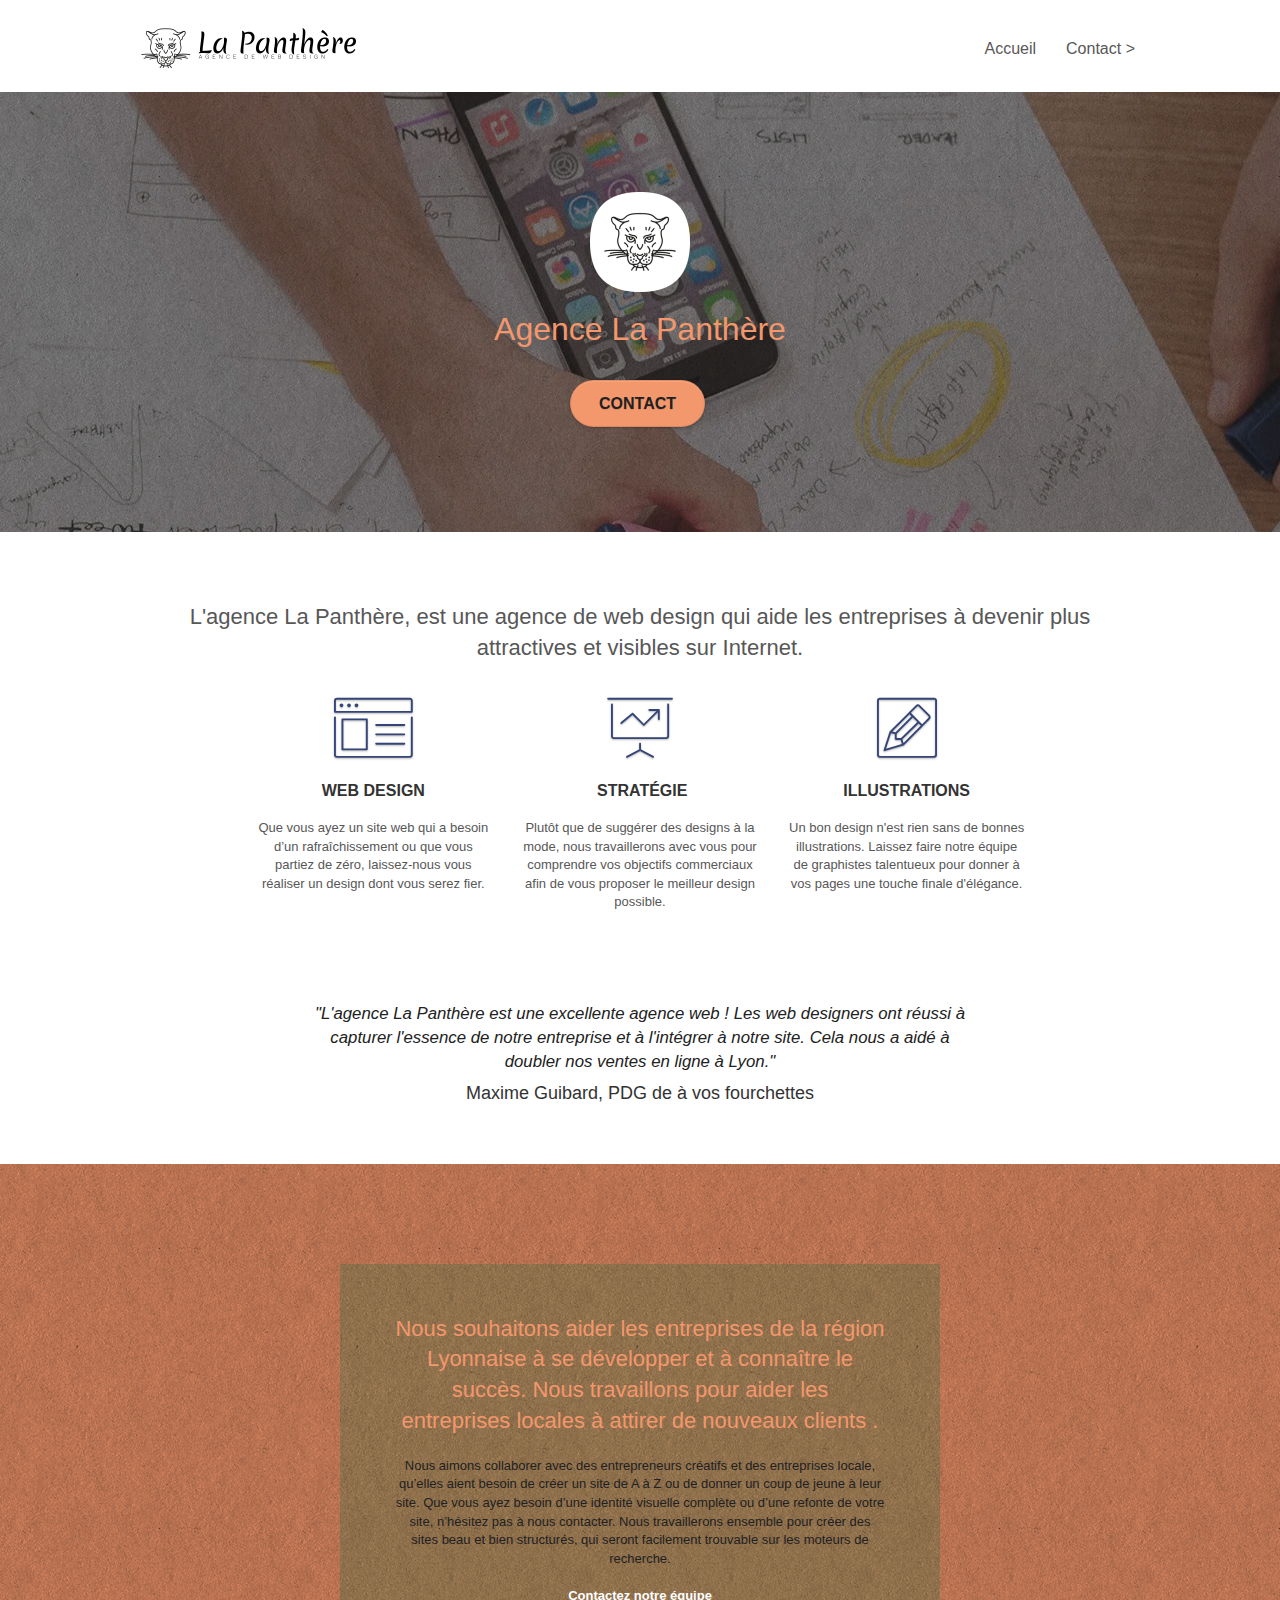
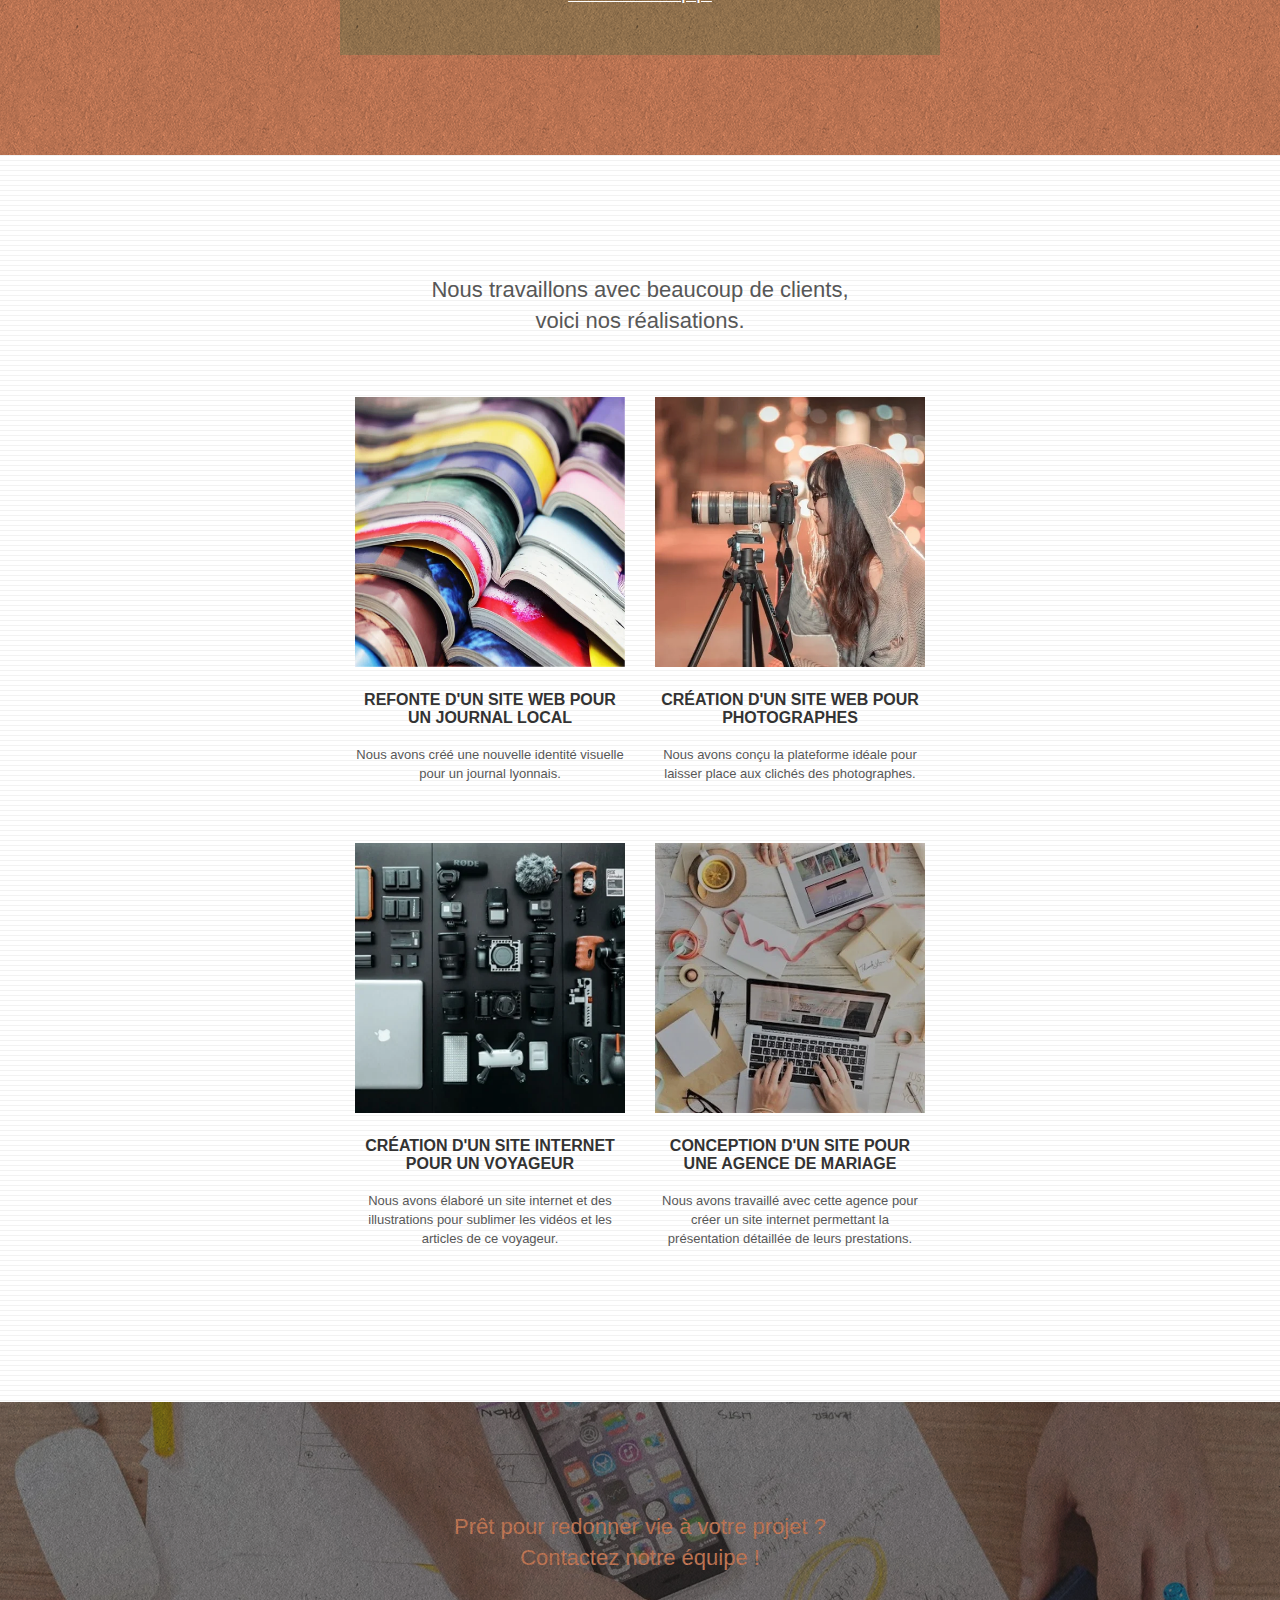
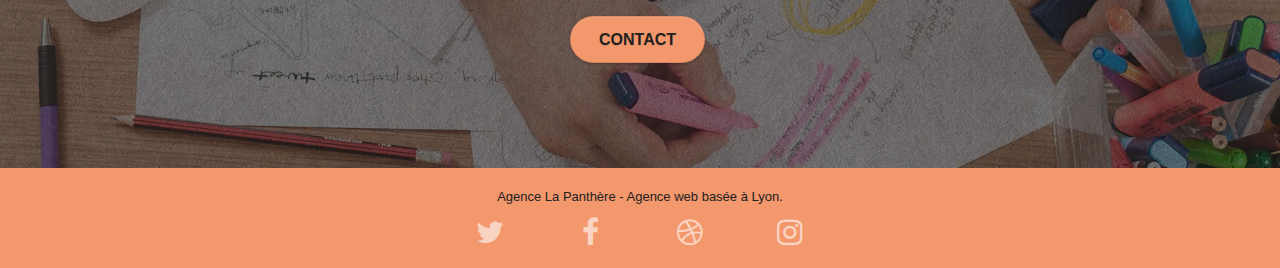
<file: index.html>
<!doctype html>
<html lang="fr">
	<head>
		<meta charset="utf-8">
		<link rel="shortcut icon" type="image/webp" href="./img(resize)/favicon.webp">
		<title>La Panthère</title>
		<meta name="title" content="La Panthère - Agence de web design">
		<meta name="description" content="L'agence La Panthère, est une agence de web design 
		qui aide les entreprises à devenir plus attractives et visibles sur Internet.">
		<meta name="keywords" content="La Panthère, La Panthere, web design, 
		webdesigner,digital design, sites design, design site web, site de design,
		 agence web design,site internet design, agence de web design">
		<meta name="viewport" content="width=device-width, initial-scale=1.0, viewport-fit=cover">

		<!-- Open Graph / Facebook -->
		<meta property="og:type" content="website">
		<meta property="og:url" content="https://kladjak.github.io/La-Panthere/">
		<meta property="og:title" content="Agence La Panthère">
		<meta property="og:description" content="L'agence La Panthère, est une agence de web design qui aide les entreprises à devenir plus attractives et visibles sur Internet.">
		<meta property="og:image" content="./img(resize)/logo.webp">

		<!-- Twitter -->
		<meta property="twitter:card" content="summary_large_image">
		<meta property="twitter:url" content="https://kladjak.github.io/La-Panthere/">
		<meta property="twitter:title" content="Agence La Panthère">
		<meta property="twitter:description" content="L'agence La Panthère, est une agence de web design qui aide les entreprises à devenir plus attractives et visibles sur Internet.">
		<meta property="twitter:image" content="./img(resize)/logo.webp">
		
		<link rel="stylesheet" href="./css/bootstrap.css">
		<link rel="stylesheet" href="style.css">
		<link rel="stylesheet" href="./css/font-awesome.css">
		<link rel="stylesheet" href="./css/et-line.css">
		
		<script src="./js/jquery-2.1.0.js" defer></script>
		<script src="./js/bootstrap.js" defer></script>
		<script src="./js/blocs.js" defer></script>
		<script src="./js/jquery.touchSwipe.js" defer></script>
		<script src="./js/gmaps.js" defer></script>
	</head>
	
	<!-- Analytics -->
	<!-- Google tag (gtag.js) -->
	
	<!-- Analytics END -->
		

<body>
	<!-- Principal conteneur -->
	<main class="page-container">
		
		<!-- bloc-0 -->
		<section class="bloc bgc-white l-bloc " id="bloc-0">
			<div class="container bloc-sm">

				<nav class="navbar row">
					<div class="navbar-header">
						<a class="navbar-brand" href="index.html"><img src="img(resize)/agence-la-panthere-monochrome.webp" class="img-size-nav" width="215" height="40" alt="logo la panthère de la barre de navigation"></a>
						<button id="nav-toggle" type="button" class="ui-navbar-toggle navbar-toggle" data-toggle="collapse" data-target=".navbar-1">
							<span class="sr-only">Toggle navigation</span><span class="icon-bar"></span><span class="icon-bar"></span><span class="icon-bar"></span>
						</button>
					</div>
					<div class="collapse navbar-collapse navbar-1 special-dropdown-nav">
						<ul class="site-navigation nav navbar-nav">
							<li>
								<a href="./index.html">Accueil</a>
							</li>
							<li>
								<a href="./contact.html">Contact &gt;</a>
							</li>
						</ul>
					</div>
				</nav>
			</div>
		</section>
		<!-- bloc-0 END -->

		<!-- bloc-1-presentation -->
		<section class="bloc bgc-dark-slate-blue bg-banniere d-bloc bg-t-edge bloc-bg-texture texture-paper b-parallax" id="bloc-1-hero">
			<div class="container bloc-lg">
				<div class="row tight-width-whitespace">
					<div class="col-sm-12">
						<img src="img(resize)/logo.webp" class="center-block image-resize-mode img-size-logo" width="100" height="100" alt="logo de l'agence La Panthère"/>
						<h1 class="text-center hero-bloc-text tc-white ">
							Agence La Panthère
						</h1>
						<div class="text-center">
							<a href="./contact.html" class="btn btn-lg btn-clean btn-rd cta-hero btn-atomic-tangerine" id="cta-hero">Contact</a>
						</div>
					</div>
				</div>
			</div>
		</section>
		<!-- bloc-1-presentation END -->

		<!-- bloc-2-services -->
		<section class="bloc bgc-white l-bloc" id="bloc-2-services">
			<div class="container bloc-md">
				<div class="row">
					<div class="col-sm-12 text-center">
						<h2>L'agence La Panthère, est une agence de web design 
							qui aide les entreprises à devenir plus attractives et visibles sur Internet.
						</h2>
					</div>
				</div>
				<div class="row voffset-lg med-width-whitespace">
					<div class="col-sm-4">
						<div class="text-center">
							<span class="et-icon-browser sm-shadow icon-dark-slate-blue icons icon-lg"></span>
						</div>
						<h3 class="mg-md text-center">
							Web design
						</h3>
						<p class="text-center ">
							Que vous ayez un site web qui a besoin d&rsquo;un rafraîchissement ou que vous partiez de zéro, laissez-nous vous réaliser un design dont vous serez fier.
						</p>
					</div>
					<div class="col-sm-4">
						<div class="text-center">
							<span class="et-icon-presentation sm-shadow icon-dark-slate-blue icons icon-lg"></span>
						</div>
						<h3 class="mg-md text-center">
							&nbsp;Stratégie
						</h3>
						<p class="text-center ">
							Plutôt que de suggérer des designs à la mode, nous travaillerons avec vous pour comprendre vos objectifs commerciaux afin de vous proposer le meilleur design possible.<br>
						</p>
					</div>
					<div class="col-sm-4">
						<div class="text-center">
							<span class="et-icon-edit sm-shadow icon-dark-slate-blue icons icon-lg"></span>
						</div>
						<h3 class="mg-md text-center">
							Illustrations
						</h3>
						<p class="text-center ">
							Un bon design n'est rien sans de bonnes illustrations. Laissez faire notre équipe de graphistes talentueux pour donner à vos pages une touche finale d'élégance.
						</p>
					</div>
				</div>
				<div class="row voffset-lg voffset">
					<div class="col-xs-12 col-md-8 col-md-offset-2 text-center">
						<article class="white">"L'agence La Panthère est une excellente agence web ! Les web designers ont réussi à capturer l'essence de notre entreprise et à l'intégrer à notre site. Cela nous a aidé à doubler nos ventes en ligne à Lyon."</article>
							<h4>Maxime Guibard, PDG de à vos fourchettes</h4>
					</div>
				</div>
			</div>
		</section>
		<!-- bloc-2-services END -->

		<!-- bloc-3-what-i-do -->
		<section class="bloc tc-white bgc-atomic-tangerine bg-presentation d-bloc bloc-bg-texture texture-paper b-parallax" id="bloc-3-what-i-do">
			<div class="container bloc-lg">
				<div class="row tight-width-whitespace black-background">
					<div class="col-sm-12">
						<h2 class="mg-md text-center tc-white">
							Nous souhaitons aider les entreprises de la région Lyonnaise à se développer et à connaître le succès. Nous travaillons pour aider les entreprises locales à attirer de nouveaux clients .<br>
						</h2>
						<p class="text-center white">
							Nous aimons collaborer avec des entrepreneurs créatifs et des entreprises locale, qu’elles aient besoin de créer un site de A à Z ou de donner un coup de jeune à leur site. Que vous ayez besoin d’une identité visuelle complète ou d’une refonte de votre site, n’hésitez pas à nous contacter. Nous travaillerons ensemble pour créer des sites beau et bien structurés, qui seront facilement trouvable sur les moteurs de recherche. <br><br><a class="ltc-white bold-link" href="./contact.html">Contactez notre équipe</a><br>
						</p>
					</div>
				</div>
			</div>
		</section>
		<!-- bloc-3-what-i-do END -->

		<!-- bloc-4-portfolio -->
		<section class="bloc bgc-white bg-lines-h2-bg bg-repeat l-bloc" id="bloc-4-portfolio">
			<div class="container bloc-lg">
				<div class="row">
					<div class="col-sm-12 text-center">
						<h2>Nous travaillons avec beaucoup de clients,<br>voici nos réalisations.</h2>
					</div>
				</div>
				<div class="row tight-width-whitespace portfolio-row">
					<div class="col-sm-6">
						<a href="#" data-lightbox="./img(resize)/1.webp" data-gallery-id="gallery-1" data-caption="Refonte d'un site web pour un journal local" data-frame="snapshot-lb">
							<img src="./img(resize)/1.webp" width="500" height="500" alt="Refonte d'un site web pour un journal local" class="img-responsive portfolio-thumb img-size-portfolio" /></a>
						<h3 class="mg-md text-center">
							Refonte d'un site web pour un journal local
						</h3>
						<p class="text-center">
							Nous avons créé une nouvelle identité visuelle pour un journal lyonnais.
						</p>
					</div>
					<div class="col-sm-6">
						<a href="#" data-lightbox="./img(resize)/2.webp" data-gallery-id="gallery-1" data-caption="Création d'un site web pour photographes" data-frame="snapshot-lb">
							<img src="./img(resize)/2.webp" width="500" height="500" class="img-responsive portfolio-thumb img-size-portfolio" alt="Création d'un site web pour photographes" /></a>
						<h3 class="mg-md text-center">
							Création d'un site web pour photographes
						</h3>
						<p class="text-center">
							Nous avons conçu la plateforme idéale pour laisser place aux clichés des photographes.
						</p>
					</div>
				</div>
				<div class="row tight-width-whitespace portfolio-row">
					<div class="col-sm-6">
						<a href="#" data-lightbox="./img(resize)/3.webp" data-gallery-id="gallery-1" data-caption="Création d'un site internet pour un voyageur" data-frame="snapshot-lb">
							<img src="./img(resize)/3.webp" width="500" height="500" class="img-responsive portfolio-thumb img-size-portfolio" alt="Création d'un site web pour voyageur"/></a>
						<h3 class="mg-md text-center">
							Création d'un site internet pour un voyageur
						</h3>
						<p class="text-center">
							Nous avons élaboré un site internet et des illustrations pour sublimer les vidéos et les articles de ce voyageur.
						</p>
					</div>
					<div class="col-sm-6">
						<a href="#" data-lightbox="./img(resize)/4.webp" data-gallery-id="gallery-1" data-caption="Conception d'un site pour une agence de mariage" data-frame="snapshot-lb">
							<img src="./img(resize)/4.webp" width="500" height="500" class="img-responsive portfolio-thumb img-size-portfolio" alt="Création d'un site web pour agence de mariage" /></a>
						<h3 class="mg-md text-center">
							Conception d'un site pour une agence de mariage
						</h3>
						<p class="text-center">
							Nous avons travaillé avec cette agence pour créer un site internet permettant la présentation détaillée de leurs prestations.
						</p>
					</div>
				</div>
			</div>
		</section>
		<!-- bloc-4-portfolio END -->

		<!-- bloc-5-cta -->
		<section class="bloc bgc-dark-slate-blue bg-banniere d-bloc bloc-bg-texture texture-paper" id="bloc-5-cta">
			<div class="container bloc-lg">
				<div class="row">
					<h2 class="mg-md text-center tc-white">
						Prêt pour redonner vie à votre projet ?<br>Contactez notre équipe !
					</h2>
					<div class="col-sm-12 text-center">
						<a href="./contact.html" class="btn btn-atomic-tangerine btn-clean btn-rd btn-lg cta-hero">Contact</a>
					</div>
				</div>
			</div>
		</section>
		<!-- bloc-5-cta END -->

		<!-- Footer - bloc-8 -->
		<footer class="bloc bgc-atomic-tangerine d-bloc" id="bloc-8">
			<div class="container bloc-sm">
				<div class="row">
					<div class="col-sm-12">
						<p class="text-center white">
							Agence La Panthère - Agence web basée à Lyon.<br>
						</p>
						<div class="row row-no-gutters social">
							<div class="col-sm-3">
								<div class="text-center">
									<a class="social" href="index.html" aria-label="twitter"><span class="fa fa-twitter icon-md"></span></a>
								</div>
							</div>
							<div class="col-sm-3">
								<div class="text-center">
									<a class="social" href="index.html" aria-label="facebook"><span class="fa fa-facebook icon-md"></span></a>
								</div>
							</div>
							<div class="col-sm-3">
								<div class="text-center">
									<a class="social" href="index.html" aria-label="dribble"><span class="fa fa-dribbble icon-md"></span></a>
								</div>
							</div>
							<div class="col-sm-3">
								<div class="text-center">
									<a class="social" href="index.html" aria-label="instagram"><span class="fa fa-instagram icon-md"></span></a>
								</div>
							</div>
						</div>
					</div>
				</div>
			</div>
		</footer>
	<!-- Footer - bloc-8 END -->
	</main>
	<!-- Principal conteneur END -->
</body>
</html>
</file>
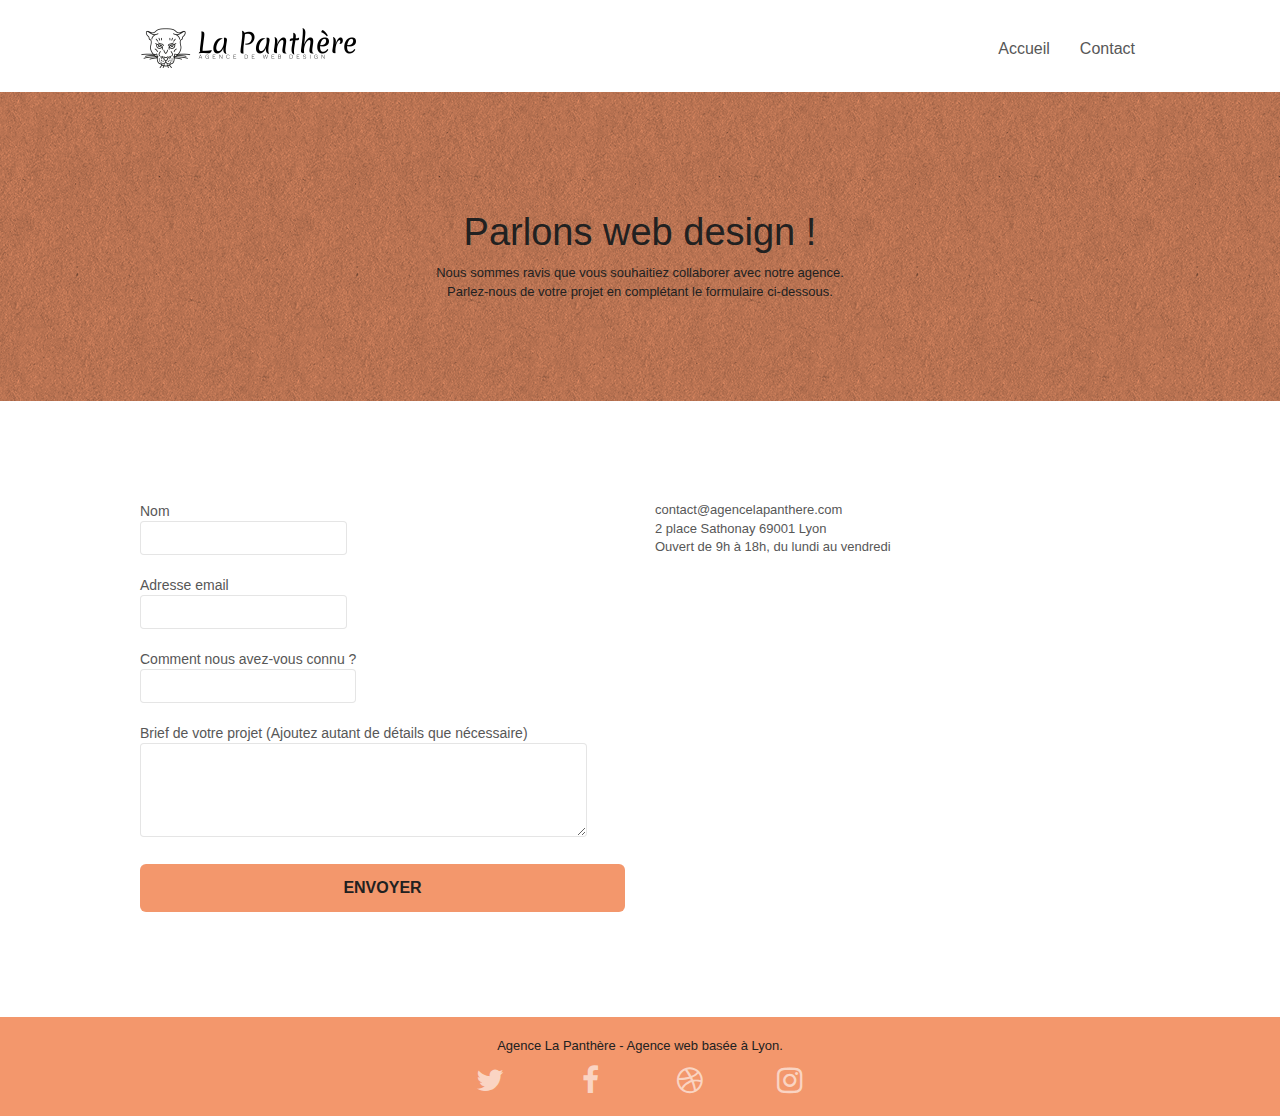
<file: contact.html>
<!doctype html>
<html lang="fr">
<head>
    <meta charset="utf-8">
    <title>Contact</title>
	<meta name="title" content="La Panthère - Contact">
    <meta name="description" content="L'agence La Panthère, est une agence de web design 
	qui aide les entreprises à devenir plus attractives et visibles sur Internet.">
    <meta name="keywords" content="La Panthère, La Panthere, web design, webdesigner,
	digital design, sites design, design site web, site de design, agence web design,
	site internet design, agence de web design">
    <meta name="viewport" content="width=device-width, initial-scale=1.0, viewport-fit=cover">
    <link rel="shortcut icon" type="image/webp" href="./img(resize)/favicon.webp">

	<!-- Open Graph / Facebook -->
	<meta property="og:type" content="website">
	<meta property="og:url" content="https://kladjak.github.io/La-Panthere/">
	<meta property="og:title" content="Agence La Panthère">
	<meta property="og:description" content="L'agence La Panthère, est une agence de web design qui aide les entreprises à devenir plus attractives et visibles sur Internet.">
	<meta property="og:image" content="./img(resize)/logo.webp">

	<!-- Twitter -->
	<meta property="twitter:card" content="summary_large_image">
	<meta property="twitter:url" content="https://kladjak.github.io/La-Panthere/">
	<meta property="twitter:title" content="Agence La Panthère">
	<meta property="twitter:description" content="L'agence La Panthère, est une agence de web design qui aide les entreprises à devenir plus attractives et visibles sur Internet.">
	<meta property="twitter:image" content="./img(resize)/logo.webp">
    
	<link rel="stylesheet" type="text/css" href="./css/bootstrap.css">
	<link rel="stylesheet" type="text/css" href="style.css">
	<link rel="stylesheet" type="text/css" href="./css/font-awesome.css">
	<link rel="stylesheet" type="text/css" href="./css/et-line.css">
	
    
	<script src="./js/jquery-2.1.0.js" defer></script>
	<script src="./js/bootstrap.js" defer></script>
	<script src="./js/blocs.js" defer></script>
	<script src="./js/jqBootstrapValidation.js" defer></script>
	<script src="./js/formHandler.js" defer></script>

    
<!-- Analytics -->
 <!-- Google tag (gtag.js) -->
<!-- Analytics END -->
    
</head>
<body>
<!-- Principal conteneur -->
<main class="page-container">
    
<!-- bloc-0 -->
<section class="bloc bgc-white l-bloc " id="bloc-0">
	<div class="container bloc-sm">
		<nav class="navbar row">
			<div class="navbar-header">
				<a class="navbar-brand" href="index.html"><img src="img(resize)/agence-la-panthere-monochrome.webp" alt="logo la panthère de la barre de navigation" width="215" height="40" /></a>
				<button id="nav-toggle" type="button" class="ui-navbar-toggle navbar-toggle" data-toggle="collapse" data-target=".navbar-1">
					<span class="sr-only">Toggle navigation</span><span class="icon-bar"></span><span class="icon-bar"></span><span class="icon-bar"></span>
				</button>
			</div>
			<div class="collapse navbar-collapse navbar-1 special-dropdown-nav">
				<ul class="site-navigation nav navbar-nav">
					<li>
						<a href="index.html">Accueil</a>
					</li>
					<li>
						<a href="./contact.html">Contact</a>
					</li>
				</ul>
			</div>
		</nav>
	</div>
</section>
<!-- bloc-0 END -->

<!-- bloc-6 -->
<section class="bloc bg-repeat bgc-atomic-tangerine d-bloc bloc-bg-texture texture-paper" id="bloc-6">
	<div class="container bloc-lg">
		<div class="row">
			<div class="col-sm-12">
				<h1 class="text-center hero-bloc-text white">
					Parlons web design !
				</h1>
				<p class="text-center mg-lg white tight-width-whitespace">
					Nous sommes ravis que vous souhaitiez collaborer avec notre agence.<br>
					Parlez-nous de votre projet en complétant le formulaire ci-dessous.
				</p>
			</div>
		</div>
	</div>
</section>
<!-- bloc-6 END -->

<!-- bloc-7 -->
<section class="bloc bgc-white l-bloc" id="bloc-7">
	<div class="container bloc-lg">
		<div class="row">
			<div class="col-sm-6">
				<form id="form_1">
					<div class="form-group">
						<label>
							Nom
							<input id="name" class="form-control" required />
						</label>
					</div>
					<div class="form-group">
						<label>
							Adresse email
							<input id="email" class="form-control" type="email" required />
						</label>
					</div>
					<div class="form-group">
						<label>
							Comment nous avez-vous connu ?
							<input class="form-control" type="email" required id="input_504" />
						</label>
					</div>
					<div class="form-group">
						<label>
							Brief de votre projet (Ajoutez autant de détails que nécessaire)<br>
							<textarea id="message" class="form-control" rows="4" cols="50" required></textarea>
						</label>
						</div> 
					<button class="bloc-button btn btn-lg btn-block cta-hero btn-atomic-tangerine" type="submit">
						Envoyer
					</button>
				</form>
			</div>
			<div class="col-sm-6">
				<p>
					contact@agencelapanthere.com<br>2 place Sathonay 69001 Lyon<br>Ouvert de 9h à 18h, du lundi au vendredi<br>
				</p>
			</div>
		</div>
	</div>
</section>
<!-- bloc-7 END -->

<!-- ScrollToTop Button -->
<a class="bloc-button btn btn-d scrollToTop" href="./contact.html" aria-label="Retour vers le haut de page"><span class="fa fa-chevron-up"></span></a>
<!-- ScrollToTop Button END-->


<!-- Footer - bloc-8 -->
<footer class="bloc bgc-atomic-tangerine d-bloc" id="bloc-8">
	<div class="container bloc-sm">
		<div class="row">
			<div class="col-sm-12">
				<p class="text-center white">
					Agence La Panthère - Agence web basée à Lyon.<br>
				</p>
				<div class="row row-no-gutters social">
					<div class="col-sm-3">
						<div class="text-center">
							<a class="social" href="index.html" aria-label="twitter"><span class="fa fa-twitter icon-md"></span></a>
						</div>
					</div>
					<div class="col-sm-3">
						<div class="text-center">
							<a class="social" href="index.html" aria-label="facebook"><span class="fa fa-facebook icon-md"></span></a>
						</div>
					</div>
					<div class="col-sm-3">
						<div class="text-center">
							<a class="social" href="index.html" aria-label="dribble"><span class="fa fa-dribbble icon-md"></span></a>
						</div>
					</div>
					<div class="col-sm-3">
						<div class="text-center">
							<a class="social" href="index.html" aria-label="instagram"><span class="fa fa-instagram icon-md"></span></a>
						</div>
					</div>
				</div>
			</div>
		</div>
	</div>
</footer>
<!-- Footer - bloc-8 END -->

</main>
<!-- Principal conteneur END -->
    

</body>
</html>
</file>
<file: style.css>
body{margin:0;padding:0;background:#fff;overflow-x:hidden;-webkit-font-smoothing:antialiased;-moz-osx-font-smoothing:grayscale}a,button{transition:all .3s ease-in-out;outline:none!important}a:hover{text-decoration:none;cursor:pointer}#page-loading-blocs-notifaction{position:fixed;top:0;bottom:0;width:100%;z-index:100000;background:#fff url("img/pageload-spinner.gif") no-repeat center center}.bloc{width:100%;clear:both;background:50% 50% no-repeat;padding:0 50px;-webkit-background-size:cover;-moz-background-size:cover;-o-background-size:cover;background-size:cover;position:relative}.bloc .container{padding-left:0;padding-right:0}.bloc-lg{padding:100px 50px}.bloc-md{padding:50px}.bloc-sm{padding:20px 50px}.bg-center,.bg-l-edge,.bg-r-edge,.bg-t-edge,.bg-b-edge,.bg-tl-edge,.bg-bl-edge,.bg-tr-edge,.bg-br-edge,.bg-repeat{-webkit-background-size:auto!important;-moz-background-size:auto!important;-o-background-size:auto!important;background-size:auto!important}.bg-repeat{background:repeat}.bg-t-edge{background:top no-repeat}.bloc-bg-texture::before{content:"";background-size:2px 2px;position:absolute;top:0;bottom:0;left:0;right:0}.texture-paper::before{background:url("img(resize)/texture-paper.webp");background-size:280px 280px}.b-parallax{background-attachment:fixed}.d-bloc{color:rgba(255,255,255,.7)}.d-bloc button:hover{color:rgba(255,255,255,.9)}.d-bloc .icon-round,.d-bloc .icon-square,.d-bloc .icon-rounded,.d-bloc .icon-semi-rounded-a,.d-bloc .icon-semi-rounded-b{border-color:rgba(255,255,255,.9)}.d-bloc .divider-h span{border-color:rgba(255,255,255,.2)}.d-bloc .a-btn,.d-bloc .navbar a,.d-bloc .navbar-brand,.d-bloc a .icon-sm,.d-bloc a .icon-md,.d-bloc a .icon-lg,.d-bloc a .icon-xl,.d-bloc h1 a,.d-bloc h2 a,.d-bloc h3 a,.d-bloc h4 a,.d-bloc h5 a,.d-bloc h6 a,.d-bloc p a{color:rgba(255,255,255,.6)}.d-bloc .a-btn:hover,.d-bloc .navbar a:hover,.d-bloc .navbar-brand:hover,.d-bloc a:hover .icon-sm,.d-bloc a:hover .icon-md,.d-bloc a:hover .icon-lg,.d-bloc a:hover .icon-xl,.d-bloc h1 a:hover,.d-bloc h2 a:hover,.d-bloc h3 a:hover,.d-bloc h4 a:hover,.d-bloc h5 a:hover,.d-bloc h6 a:hover,.d-bloc p a:hover{color:rgba(255,255,255,1)}.d-bloc .navbar-toggle .icon-bar{background:rgba(255,255,255,1)}.d-bloc .btn-wire,.d-bloc .btn-wire:hover{color:rgba(255,255,255,1);border-color:rgba(255,255,255,1)}.d-bloc .panel{color:rgba(0,0,0,.5)}.d-bloc .panel button:hover{color:rgba(0,0,0,.7)}.d-bloc .panel icon{border-color:rgba(0,0,0,.7)}.d-bloc .panel .divider-h span{border-color:rgba(0,0,0,.1)}.d-bloc .panel .a-btn{color:rgba(0,0,0,.6)}.d-bloc .panel .a-btn:hover{color:rgba(0,0,0,1)}.d-bloc .panel .btn-wire,.d-bloc .panel .btn-wire:hover{color:rgba(0,0,0,.7);border-color:rgba(0,0,0,.3)}.d-bloc .panel,.l-bloc{color:rgba(0,0,0,.5)}.d-bloc .panel button:hover,.l-bloc button:hover{color:rgba(0,0,0,.7)}.l-bloc .icon-round,.l-bloc .icon-square,.l-bloc .icon-rounded,.l-bloc .icon-semi-rounded-a,.l-bloc .icon-semi-rounded-b{border-color:rgba(0,0,0,.7)}.d-bloc .panel .divider-h span,.l-bloc .divider-h span{border-color:rgba(0,0,0,.1)}.d-bloc .panel .a-btn,.l-bloc .a-btn,.l-bloc .navbar a,.l-bloc .navbar-brand,.l-bloc a .icon-sm,.l-bloc a .icon-md,.l-bloc a .icon-lg,.l-bloc a .icon-xl,.l-bloc h1 a,.l-bloc h2 a,.l-bloc h3 a,.l-bloc h4 a,.l-bloc h5 a,.l-bloc h6 a,.l-bloc p a{color:rgba(0,0,0,.6)}.d-bloc .panel .a-btn:hover,.l-bloc .a-btn:hover,.l-bloc .navbar a:hover,.l-bloc .navbar-brand:hover,.l-bloc a:hover .icon-sm,.l-bloc a:hover .icon-md,.l-bloc a:hover .icon-lg,.l-bloc a:hover .icon-xl,.l-bloc h1 a:hover,.l-bloc h2 a:hover,.l-bloc h3 a:hover,.l-bloc h4 a:hover,.l-bloc h5 a:hover,.l-bloc h6 a:hover,.l-bloc p a:hover{color:rgba(0,0,0,1)}.l-bloc .navbar-toggle .icon-bar{color:rgba(0,0,0,.6)}.d-bloc .panel .btn-wire,.d-bloc .panel .btn-wire:hover,.l-bloc .btn-wire,.l-bloc .btn-wire:hover{color:rgba(0,0,0,.7);border-color:rgba(0,0,0,.3)}.voffset{margin-top:30px}.voffset-lg{margin-top:80px}.row-no-gutters{margin-right:0;margin-left:0}.row.row-no-gutters>[class^="col-"],.row.row-no-gutters>[class*=" col-"]{padding-right:0;padding-left:0}#bloc-1-hero h1{font-size:32px}.navbar{margin-bottom:0;z-index:1}.navbar-brand{height:auto;padding:3px 15px;font-size:25px;font-weight:normal;font-weight:600;line-height:44px}.navbar-brand img{max-height:200px;margin:0 5px 0 0;display:inline}.navbar-brand img[src$=svg]{min-width:100px}.nav-center .navbar-brand img{margin:0}.navbar .nav{padding-top:2px;margin-right:-16px;float:right;z-index:1}.nav>li{float:left;margin-top:4px;font-size:16px}.navbar-nav .open .dropdown-menu>li>a{text-align:inherit}.nav>li a:hover,.nav>li a:focus{background:transparent}.navbar-toggle{margin:10px 10px 0 0;border:0}.navbar-toggle:hover{background:transparent!important}.navbar-toggle .icon-bar{background-color:rgba(0,0,0,.5);width:26px}.nav-invert .navbar .nav{float:left}.nav-invert .navbar-header,.nav-invert .navbar-brand{float:right;position:relative;z-index:2}@media(min-width:768px){.site-navigation{position:absolute;top:50%;right:20px;transform:translate(0,-50%);-webkit-transform:translateY(-50%)}.nav>li .dropdown-menu a,.nav>li .dropdown-menu a:hover{color:#484848}.nav-invert .site-navigation{left:0;right:0}.nav-center{text-align:center}.nav-center .navbar-header{width:100%}.nav-center .navbar-header,.nav-center .navbar-brand,.nav-center .nav>li{float:none;display:inline-block}.nav-center .site-navigation{position:relative;width:100%;right:0;margin-right:0;margin-top:20px}.nav-center.mini-nav .navbar-toggle{float:none;margin:10px auto 0}}.nav>li>.dropdown a{background:none!important;display:block;padding:14px 15px}nav .caret{margin:0 5px}.dropdown-menu .dropdown-menu{top:-8px;left:100%}.dropdown-menu .dropmenu-flow-right{top:100%;left:0;margin-left:-1px;border-top-left-radius:0;border-top-right-radius:0}.dropdown-menu .dropdown span{border:4px solid #000;border-top-color:transparent;border-right-color:transparent;border-bottom-color:transparent;margin:6px -5px 0 0!important;float:right}.mg-md{margin-top:10px;margin-bottom:20px}.mg-lg{margin-top:10px;margin-bottom:40px}.btn{margin:0 5px 5px 0}.btn.pull-right{margin:0 0 5px 5px}.btn-d,.btn-d:hover,.btn-d:focus{color:#fff;background:rgba(0,0,0,.3)}button{outline:none!important}.btn-rd{border-radius:40px}.btn-clean{border:1px solid rgba(0,0,0,.08);border-bottom-color:rgba(0,0,0,.1);text-shadow:0 1px 0 rgba(0,0,1,.1);box-shadow:0 1px 3px rgba(0,0,1,.25),inset 0 1px 0 0 rgba(255,255,255,.15)}.icon-md{font-size:30px!important}.icon-lg{font-size:60px!important}.sm-shadow{text-shadow:0 1px 2px rgba(0,0,0,.3)}.panel-sq,.panel-sq .panel-heading,.panel-sq .panel-footer{border-radius:0}.panel-rd{border-radius:30px}.panel-rd .panel-heading{border-radius:29px 29px 0 0}.panel-rd .panel-footer{border-radius:0 0 29px 29px}.form-control{border-color:rgba(0,0,0,.1);box-shadow:none}.scrollToTop{width:40px;height:40px;position:fixed;bottom:20px;right:20px;opacity:0;z-index:500;transition:all .3s ease-in-out}.scrollToTop span{margin-top:6px}.showScrollTop{font-size:14px;opacity:1}a[data-lightbox]{position:relative;display:block;text-align:center}a[data-lightbox]:hover::before{content:"+";font-family:"HelveticaNeue-Light","Helvetica Neue Light","Helvetica Neue",Helvetica,Arial;font-size:32px;width:50px;height:50px;margin-left:-25px;border-radius:50%;background:rgba(0,0,0,.6);color:#fff;font-weight:100;z-index:1;position:absolute;top:50%;transform:translateY(-50%);-webkit-transform:translateY(-50%)}a[data-lightbox]:hover img{opacity:.6;-webkit-animation-fill-mode:none;animation-fill-mode:none}#lightbox-modal{display:flex;align-items:center}#lightbox-modal .modal-dialog{width:90%;max-width:900px;margin:0 auto 0}#lightbox-modal .modal-dialog img{max-height:90vh;margin:0 auto}.lightbox-caption{padding:20px;color:#fff;background:rgba(0,0,0,.5);position:absolute;left:15px;right:15px;bottom:5px}.close-lightbox{color:#fff;font-size:30px;position:absolute;top:20px;right:20px;z-index:20;background:rgba(0,0,0,.5);border:none;line-height:30px;padding:0 9px 5px;opacity:.3}.close-lightbox:hover,.next-lightbox:hover,.prev-lightbox:hover{opacity:1;color:#fff}.next-lightbox,.prev-lightbox{font-size:20px;color:rgba(255,255,255,.9);background:rgba(0,0,0,.5);transition:all .2s ease-in-out;position:absolute;top:45%;z-index:1;opacity:.4}.next-lightbox{padding:6px 8px 1px 13px;right:25px}.prev-lightbox{padding:6px 13px 1px 10px;left:25px}.snapshot-lb .modal-body{padding-bottom:45px}.snapshot-lb .lightbox-caption{padding:0;color:rgba(0,0,0,.5);background:none}h1,h2,h3,h4,h5,h6,p,label,.btn,a{font-family:"helvetica";font-weight:400;color:#575757!important}.container{max-width:1000px}.hero-bloc-text{font-size:38px}.hero-bloc-text-sub{font-size:36px}.statement-bloc-text{line-height:26px;font-style:italic;font-size:20px;text-align:center;font-weight:lighter;max-width:520px;margin:auto auto auto auto}p{font-size:13px}.tight-width-whitespace{max-width:600px;margin:auto auto auto auto}.h1{font-size:20px;font-family:"Open Sans"}.cta-hero{margin-top:22px;color:#fff!important;text-transform:uppercase;padding:12px 28px 12px 28px;font-size:16px;font-weight:700}.social{max-width:400px;margin:auto auto auto auto}h2{font-size:22px;line-height:1.4em}h3{font-size:16px;text-transform:uppercase;font-weight:700;color:#333!important}.med-width-whitespace{max-width:800px;margin:auto auto auto auto;box-shadow:0 0 0 #000}h1{color:#333!important}h4{color:#333!important}.icons{margin-bottom:14px;margin-top:24px}.white{color:#212121!important}.portfolio-thumb{margin-bottom:24px}.portfolio-row{margin-bottom:44px;margin-top:50px}.avatar{box-shadow:0 4px 9px rgba(0,0,0,.3)}.black-background{background-color:rgba(165,147,99,.7);padding:40px 40px 40px 40px}.bold-link{font-weight:900;text-decoration:underline!important}.bgc-white{background-color:#fff}.bgc-dark-slate-blue{background-color:#364577}.bgc-atomic-tangerine{background-color:#f3976c}.tc-white{color:#f3976c!important}.btn-atomic-tangerine{background:#f3976c;color:#212121!important}.btn-atomic-tangerine:hover{background:#c27956!important;color:#fff!important}.ltc-white{color:#fff!important}.ltc-white:hover{color:#ccc!important}.ltc-atomic-tangerine{color:#f3976c!important}.ltc-atomic-tangerine:hover{color:#c27956!important}.icon-dark-slate-blue{color:#364577!important;border-color:#364577!important}.bg-dots-bg{background-image:url("/img(resize)/dots-bg.webp")}.bg-lines-h2-bg{background-image:url("img(resize)/lines-h2-bg.webp")}.bg-banniere{background-image:url("img(resize)/agence-la-panthere.webp")}.bg-presentation{background-image:url("img(resize)/image-de-presentation.webp")}@media(max-width:1024px){.bloc{padding-left:20px;padding-right:20px}.bloc.full-width-bloc,.bloc-tile-2.full-width-bloc .container,.bloc-tile-3.full-width-bloc .container,.bloc-tile-4.full-width-bloc .container{padding-left:0;padding-right:0}}@media(max-width:992px) and (min-width:768px){.navbar .nav{max-width:80%}.nav-center.navbar .nav{max-width:100%}}@media only screen and (min-width:768px) and (max-width:1024px) and (orientation:landscape){.b-parallax{background-attachment:scroll}}@media only screen and (min-width:1024px) and (max-width:1366px) and (-webkit-min-device-pixel-ratio:1.5){.b-parallax{background-attachment:scroll}}@media(max-width:991px){.container{width:100%}.b-parallax{background-attachment:scroll}.page-container,#hero-bloc{overflow-x:hidden;position:relative}.bloc-group,.bloc-group .bloc{display:block;width:100%}}@media(max-width:767px){.page-container{overflow-x:hidden;position:relative}h1,h2,h3,h4,h5,h6,p,#disqus_thread{padding-left:10px!important;padding-right:10px!important}.b-parallax{background-attachment:scroll}.navbar .nav{padding-top:0;border-top:1px solid rgba(0,0,0,.2);float:none!important}.navbar.row{margin-left:0;margin-right:0}.site-navigation{position:inherit;transform:none;-webkit-transform:none;-ms-transform:none}.nav>li{margin-top:0;border-bottom:1px solid rgba(0,0,0,.1);background:rgba(0,0,0,.05);text-align:left;padding-left:15px;width:100%}.nav>li:hover{background:rgba(0,0,0,.08)}.dropdown .dropdown a .caret{float:none;margin:5px 0 0 10px!important;border:4px solid #000;border-bottom-color:transparent;border-right-color:transparent;border-left-color:transparent}#hero-bloc .navbar .nav{background:rgba(0,0,0,.8)}#hero-bloc .navbar .nav a{color:rgba(255,255,255,.6)}.hero{padding:50px 0}.hero-nav{left:-1px;right:-1px}.navbar-collapse{padding:0;overflow-x:hidden;-webkit-box-shadow:none;box-shadow:none}.navbar-brand img{max-height:40px;width:auto}.nav-invert .navbar-header{float:none;width:100%}.nav-invert .navbar-toggle{float:left;margin-left:10px}.bloc{padding-left:0;padding-right:0}.bloc-xxl,.bloc-xl,.bloc-lg{padding:40px 0}.bloc-sm,.bloc-md{padding-left:0;padding-right:0}.bloc-tile-2 .container,.bloc-tile-3 .container,.bloc-tile-4 .container,.bloc-fill-screen .fill-bloc-top-edge,.bloc-fill-screen .fill-bloc-bottom-edge{padding-left:0;padding-right:0}.a-block{padding:0 10px}.btn-dwn{display:none}.voffset{margin-top:5px}.voffset-md{margin-top:20px}.voffset-lg{margin-top:30px}form{padding:5px}.close-lightbox{display:inline-block}.blocsapp-device-iphone5{background-size:216px 425px;padding-top:60px;width:216px;height:425px}.blocsapp-device-iphone5 img{width:180px;height:320px}}@media(max-width:400px){.bloc{padding-left:0;padding-right:0}}@media(max-width:767px){.bloc-mob-center-text{text-align:center}}.img-size-logo{max-width:100%;height:100px}.img-size-nav{max-width:100%;height:40px}.img-size-portfolio{max-width:100%;height:auto}article{font-style:italic;text-align:center;font-size:1.2em}
</file>
<file: css/et-line.css>
@font-face{font-family:et-line;src:url(../fonts/et-line.eot);src:url(../fonts/et-line.eot?#iefix) format('embedded-opentype'),url(../fonts/et-line.woff) format('woff'),url(../fonts/et-line.ttf) format('truetype'),url(../fonts/et-line.svg#et-line) format('svg');font-weight:400;font-style:normal;font-display:swap}.et-icon-adjustments,.et-icon-alarmclock,.et-icon-anchor,.et-icon-aperture,.et-icon-attachment,.et-icon-bargraph,.et-icon-basket,.et-icon-beaker,.et-icon-bike,.et-icon-book-open,.et-icon-briefcase,.et-icon-browser,.et-icon-calendar,.et-icon-camera,.et-icon-caution,.et-icon-chat,.et-icon-circle-compass,.et-icon-clipboard,.et-icon-clock,.et-icon-cloud,.et-icon-compass,.et-icon-desktop,.et-icon-dial,.et-icon-document,.et-icon-documents,.et-icon-download,.et-icon-dribbble,.et-icon-edit,.et-icon-envelope,.et-icon-expand,.et-icon-facebook,.et-icon-flag,.et-icon-focus,.et-icon-gears,.et-icon-genius,.et-icon-gift,.et-icon-global,.et-icon-globe,.et-icon-googleplus,.et-icon-grid,.et-icon-happy,.et-icon-hazardous,.et-icon-heart,.et-icon-hotairballoon,.et-icon-hourglass,.et-icon-key,.et-icon-laptop,.et-icon-layers,.et-icon-lifesaver,.et-icon-lightbulb,.et-icon-linegraph,.et-icon-linkedin,.et-icon-lock,.et-icon-magnifying-glass,.et-icon-map,.et-icon-map-pin,.et-icon-megaphone,.et-icon-mic,.et-icon-mobile,.et-icon-newspaper,.et-icon-notebook,.et-icon-paintbrush,.et-icon-paperclip,.et-icon-pencil,.et-icon-phone,.et-icon-picture,.et-icon-pictures,.et-icon-piechart,.et-icon-presentation,.et-icon-pricetags,.et-icon-printer,.et-icon-profile-female,.et-icon-profile-male,.et-icon-puzzle,.et-icon-quote,.et-icon-recycle,.et-icon-refresh,.et-icon-ribbon,.et-icon-rss,.et-icon-sad,.et-icon-scissors,.et-icon-scope,.et-icon-search,.et-icon-shield,.et-icon-speedometer,.et-icon-strategy,.et-icon-streetsign,.et-icon-tablet,.et-icon-target,.et-icon-telescope,.et-icon-toolbox,.et-icon-tools,.et-icon-tools-2,.et-icon-trophy,.et-icon-tumblr,.et-icon-twitter,.et-icon-upload,.et-icon-video,.et-icon-wallet,.et-icon-wine{font-family:et-line;speak:none;font-style:normal;font-weight:400;font-variant:normal;text-transform:none;line-height:1;-webkit-font-smoothing:antialiased;-moz-osx-font-smoothing:grayscale;display:inline-block}.et-icon-mobile:before{content:"\e000"}.et-icon-laptop:before{content:"\e001"}.et-icon-desktop:before{content:"\e002"}.et-icon-tablet:before{content:"\e003"}.et-icon-phone:before{content:"\e004"}.et-icon-document:before{content:"\e005"}.et-icon-documents:before{content:"\e006"}.et-icon-search:before{content:"\e007"}.et-icon-clipboard:before{content:"\e008"}.et-icon-newspaper:before{content:"\e009"}.et-icon-notebook:before{content:"\e00a"}.et-icon-book-open:before{content:"\e00b"}.et-icon-browser:before{content:"\e00c"}.et-icon-calendar:before{content:"\e00d"}.et-icon-presentation:before{content:"\e00e"}.et-icon-picture:before{content:"\e00f"}.et-icon-pictures:before{content:"\e010"}.et-icon-video:before{content:"\e011"}.et-icon-camera:before{content:"\e012"}.et-icon-printer:before{content:"\e013"}.et-icon-toolbox:before{content:"\e014"}.et-icon-briefcase:before{content:"\e015"}.et-icon-wallet:before{content:"\e016"}.et-icon-gift:before{content:"\e017"}.et-icon-bargraph:before{content:"\e018"}.et-icon-grid:before{content:"\e019"}.et-icon-expand:before{content:"\e01a"}.et-icon-focus:before{content:"\e01b"}.et-icon-edit:before{content:"\e01c"}.et-icon-adjustments:before{content:"\e01d"}.et-icon-ribbon:before{content:"\e01e"}.et-icon-hourglass:before{content:"\e01f"}.et-icon-lock:before{content:"\e020"}.et-icon-megaphone:before{content:"\e021"}.et-icon-shield:before{content:"\e022"}.et-icon-trophy:before{content:"\e023"}.et-icon-flag:before{content:"\e024"}.et-icon-map:before{content:"\e025"}.et-icon-puzzle:before{content:"\e026"}.et-icon-basket:before{content:"\e027"}.et-icon-envelope:before{content:"\e028"}.et-icon-streetsign:before{content:"\e029"}.et-icon-telescope:before{content:"\e02a"}.et-icon-gears:before{content:"\e02b"}.et-icon-key:before{content:"\e02c"}.et-icon-paperclip:before{content:"\e02d"}.et-icon-attachment:before{content:"\e02e"}.et-icon-pricetags:before{content:"\e02f"}.et-icon-lightbulb:before{content:"\e030"}.et-icon-layers:before{content:"\e031"}.et-icon-pencil:before{content:"\e032"}.et-icon-tools:before{content:"\e033"}.et-icon-tools-2:before{content:"\e034"}.et-icon-scissors:before{content:"\e035"}.et-icon-paintbrush:before{content:"\e036"}.et-icon-magnifying-glass:before{content:"\e037"}.et-icon-circle-compass:before{content:"\e038"}.et-icon-linegraph:before{content:"\e039"}.et-icon-mic:before{content:"\e03a"}.et-icon-strategy:before{content:"\e03b"}.et-icon-beaker:before{content:"\e03c"}.et-icon-caution:before{content:"\e03d"}.et-icon-recycle:before{content:"\e03e"}.et-icon-anchor:before{content:"\e03f"}.et-icon-profile-male:before{content:"\e040"}.et-icon-profile-female:before{content:"\e041"}.et-icon-bike:before{content:"\e042"}.et-icon-wine:before{content:"\e043"}.et-icon-hotairballoon:before{content:"\e044"}.et-icon-globe:before{content:"\e045"}.et-icon-genius:before{content:"\e046"}.et-icon-map-pin:before{content:"\e047"}.et-icon-dial:before{content:"\e048"}.et-icon-chat:before{content:"\e049"}.et-icon-heart:before{content:"\e04a"}.et-icon-cloud:before{content:"\e04b"}.et-icon-upload:before{content:"\e04c"}.et-icon-download:before{content:"\e04d"}.et-icon-target:before{content:"\e04e"}.et-icon-hazardous:before{content:"\e04f"}.et-icon-piechart:before{content:"\e050"}.et-icon-speedometer:before{content:"\e051"}.et-icon-global:before{content:"\e052"}.et-icon-compass:before{content:"\e053"}.et-icon-lifesaver:before{content:"\e054"}.et-icon-clock:before{content:"\e055"}.et-icon-aperture:before{content:"\e056"}.et-icon-quote:before{content:"\e057"}.et-icon-scope:before{content:"\e058"}.et-icon-alarmclock:before{content:"\e059"}.et-icon-refresh:before{content:"\e05a"}.et-icon-happy:before{content:"\e05b"}.et-icon-sad:before{content:"\e05c"}.et-icon-facebook:before{content:"\e05d"}.et-icon-twitter:before{content:"\e05e"}.et-icon-googleplus:before{content:"\e05f"}.et-icon-rss:before{content:"\e060"}.et-icon-tumblr:before{content:"\e061"}.et-icon-linkedin:before{content:"\e062"}.et-icon-dribbble:before{content:"\e063"}
</file>
